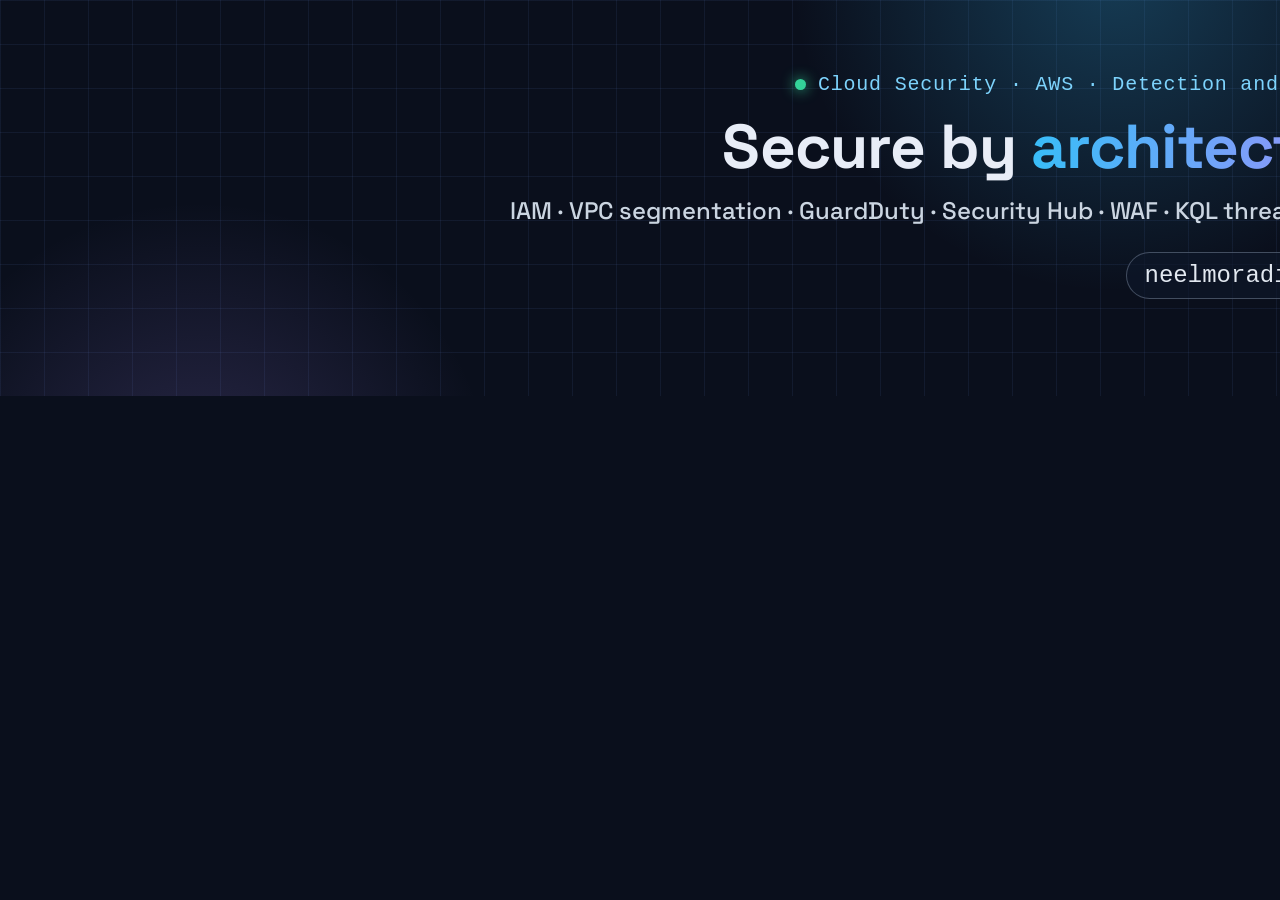
<file: banner.html>
<!doctype html><html><head><meta charset="utf-8"><style>
@font-face{font-family:SG;src:url(assets/fonts/space-grotesk-latin-700.woff2) format('woff2');font-weight:700}
@font-face{font-family:SG;src:url(assets/fonts/space-grotesk-latin-500.woff2) format('woff2');font-weight:500}
html,body{margin:0;width:1584px;height:396px;overflow:hidden}
body{background:#0a0f1c;color:#e8edf7;font-family:SG,system-ui,sans-serif;position:relative}
.grid{position:absolute;inset:0;background-image:linear-gradient(rgba(120,160,255,.08) 1px,transparent 1px),linear-gradient(90deg,rgba(120,160,255,.08) 1px,transparent 1px);background-size:44px 44px}
.g1{position:absolute;width:700px;height:700px;border-radius:50%;background:radial-gradient(circle,rgba(56,189,248,.26),transparent 65%);top:-380px;right:120px}
.g2{position:absolute;width:640px;height:640px;border-radius:50%;background:radial-gradient(circle,rgba(167,139,250,.20),transparent 65%);bottom:-420px;left:-120px}
.c{position:absolute;right:190px;top:0;bottom:0;display:flex;flex-direction:column;justify-content:center;align-items:flex-end;text-align:right}
.k{font:500 20px ui-monospace,Menlo,monospace;color:#7dd3fc;letter-spacing:.04em;margin:0}
.k i{display:inline-block;width:11px;height:11px;border-radius:50%;background:#34d399;margin-right:12px;box-shadow:0 0 14px #34d399}
h1{font-weight:700;font-size:62px;line-height:1.05;margin:18px 0 0;letter-spacing:-.015em}
h1 span{background:linear-gradient(90deg,#38bdf8,#a78bfa);-webkit-background-clip:text;color:transparent}
.t{font:500 24px SG;margin:16px 0 0;color:#cbd5e1}
.u{font:500 24px ui-monospace,Menlo,monospace;color:#e2e8f0;margin-top:26px;padding:9px 18px;border:1px solid rgba(148,163,184,.4);border-radius:999px;background:rgba(15,23,42,.65)}
</style></head><body><div class="grid"></div><div class="g1"></div><div class="g2"></div>
<div class="c"><p class="k"><i></i>Cloud Security · AWS · Detection and Response</p>
<h1>Secure by <span>architecture</span></h1>
<p class="t">IAM · VPC segmentation · GuardDuty · Security Hub · WAF · KQL threat hunting</p>
<p class="u">neelmoradiya.com</p></div></body></html>
</file>
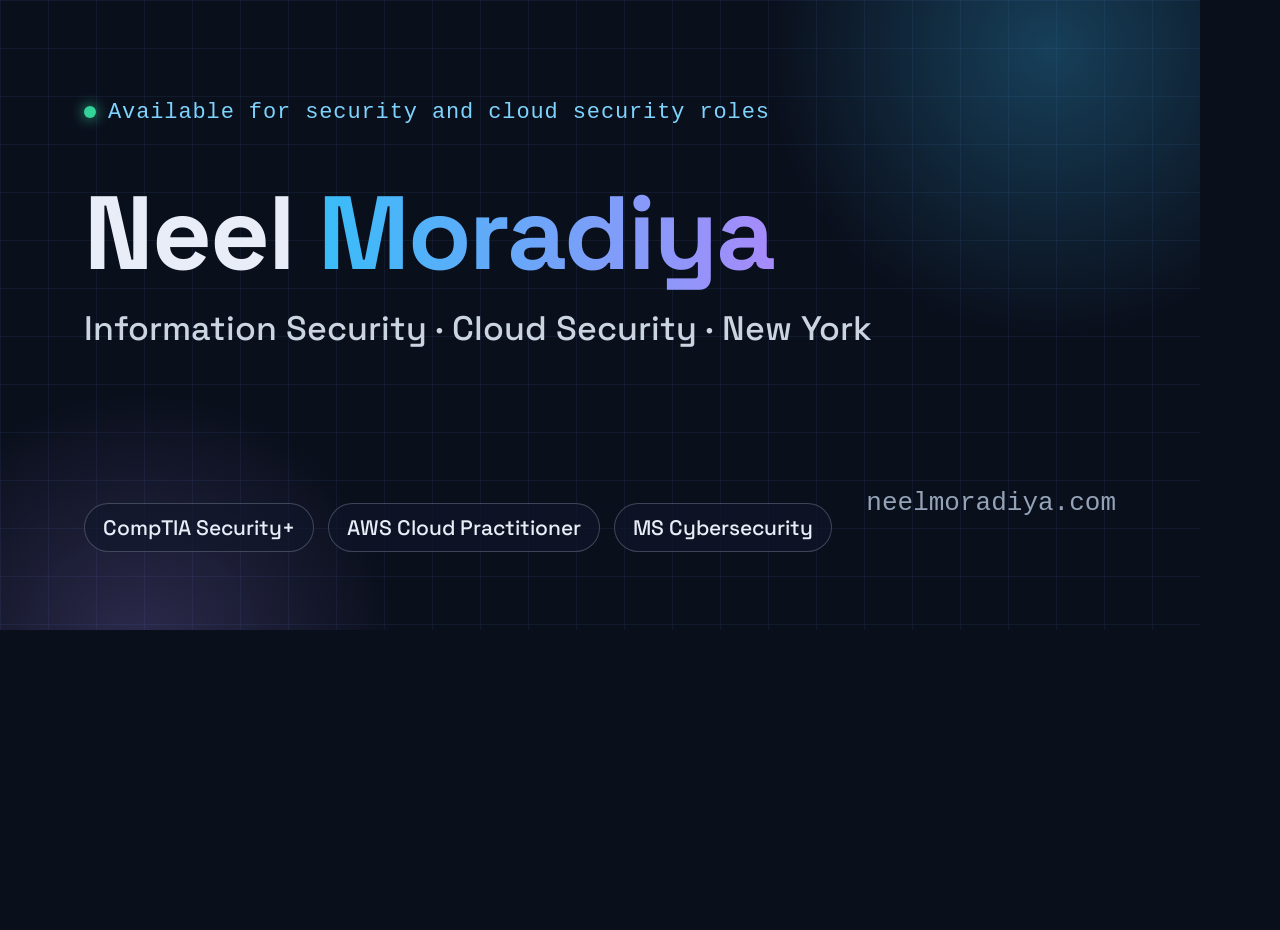
<file: og.html>
<!doctype html><html><head><meta charset="utf-8"><style>
@font-face{font-family:SG;src:url(assets/fonts/space-grotesk-latin-700.woff2) format('woff2');font-weight:700}
@font-face{font-family:SG;src:url(assets/fonts/space-grotesk-latin-500.woff2) format('woff2');font-weight:500}
html,body{margin:0;width:1200px;height:630px;overflow:hidden}
body{background:#0a0f1c;color:#e8edf7;font-family:SG,system-ui,sans-serif;position:relative}
.grid{position:absolute;inset:0;background-image:linear-gradient(rgba(120,160,255,.07) 1px,transparent 1px),linear-gradient(90deg,rgba(120,160,255,.07) 1px,transparent 1px);background-size:48px 48px}
.g1{position:absolute;width:620px;height:620px;border-radius:50%;background:radial-gradient(circle,rgba(56,189,248,.28),transparent 65%);top:-260px;right:-160px}
.g2{position:absolute;width:560px;height:560px;border-radius:50%;background:radial-gradient(circle,rgba(167,139,250,.22),transparent 65%);bottom:-300px;left:-140px}
.c{position:absolute;inset:0;padding:78px 84px;display:flex;flex-direction:column}
.k{font:500 22px ui-monospace,Menlo,monospace;color:#7dd3fc;letter-spacing:.04em}
.k i{display:inline-block;width:12px;height:12px;border-radius:50%;background:#34d399;margin-right:12px;box-shadow:0 0 14px #34d399}
h1{font-weight:700;font-size:104px;line-height:1;margin:34px 0 0;letter-spacing:-.02em}
h1 span{background:linear-gradient(90deg,#38bdf8,#a78bfa);-webkit-background-clip:text;color:transparent}
.t{font-weight:500;font-size:34px;margin-top:22px;color:#cbd5e1}
.p{margin-top:auto;display:flex;gap:14px}
.p b{font:500 21px SG;padding:10px 18px;border:1px solid rgba(148,163,184,.35);border-radius:999px;background:rgba(15,23,42,.6)}
.u{position:absolute;right:84px;bottom:86px;font:500 26px ui-monospace,Menlo,monospace;color:#94a3b8}
</style></head><body><div class="grid"></div><div class="g1"></div><div class="g2"></div>
<div class="c"><p class="k"><i></i>Available for security and cloud security roles</p>
<h1>Neel <span>Moradiya</span></h1>
<p class="t">Information Security · Cloud Security · New York</p>
<div class="p"><b>CompTIA Security+</b><b>AWS Cloud Practitioner</b><b>MS Cybersecurity</b></div></div>
<p class="u">neelmoradiya.com</p></body></html>
</file>
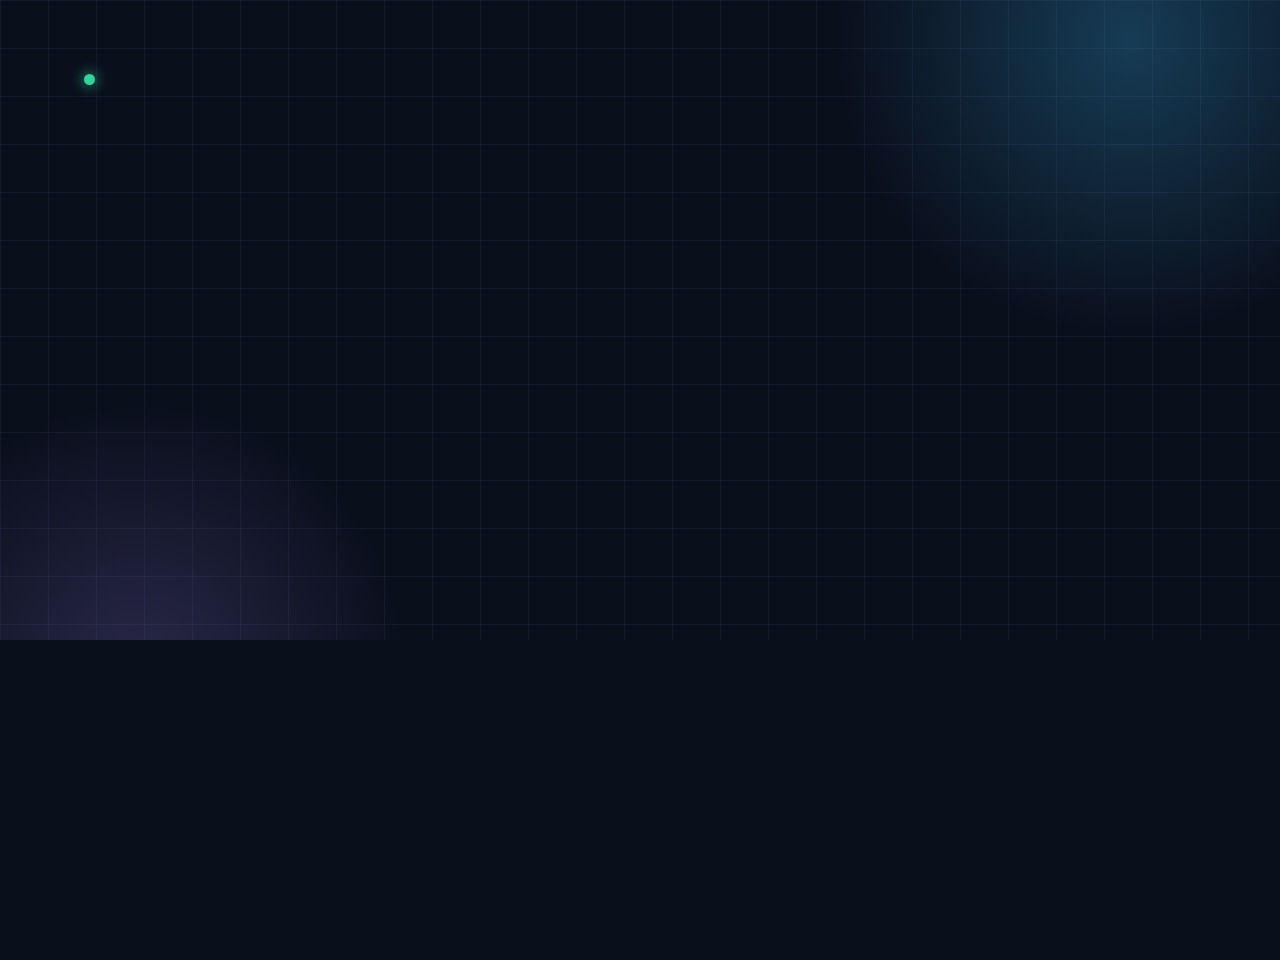
<file: cards/card.html>
<!doctype html><html><head><meta charset="utf-8"><title>Project card</title><style>
@font-face{font-family:SG;src:url(../assets/fonts/space-grotesk-latin-700.woff2) format('woff2');font-weight:700}
@font-face{font-family:SG;src:url(../assets/fonts/space-grotesk-latin-600.woff2) format('woff2');font-weight:600}
@font-face{font-family:SG;src:url(../assets/fonts/space-grotesk-latin-500.woff2) format('woff2');font-weight:500}
html,body{margin:0;width:1280px;height:640px;overflow:hidden}
body{background:#0a0f1c;color:#e8edf7;font-family:SG,system-ui,sans-serif;position:relative}
.grid{position:absolute;inset:0;background-image:linear-gradient(rgba(120,160,255,.07) 1px,transparent 1px),linear-gradient(90deg,rgba(120,160,255,.07) 1px,transparent 1px);background-size:48px 48px}
.g1{position:absolute;width:640px;height:640px;border-radius:50%;background:radial-gradient(circle,rgba(56,189,248,.26),transparent 65%);top:-280px;right:-170px}
.g2{position:absolute;width:580px;height:580px;border-radius:50%;background:radial-gradient(circle,rgba(167,139,250,.2),transparent 65%);bottom:-320px;left:-150px}
.c{position:absolute;inset:0;padding:70px 84px 64px;display:flex;flex-direction:column}
.k{margin:0;font:500 21px ui-monospace,Menlo,monospace;color:#7dd3fc;letter-spacing:.06em;text-transform:uppercase}
.k i{display:inline-block;width:11px;height:11px;border-radius:50%;background:#34d399;margin-right:14px;box-shadow:0 0 14px #34d399;vertical-align:2px}
h1{font-weight:700;font-size:84px;line-height:1.02;margin:26px 0 0;letter-spacing:-.025em;max-width:1000px}
h1 span{background:linear-gradient(90deg,#38bdf8,#a78bfa);-webkit-background-clip:text;color:transparent}
.t{font-weight:500;font-size:29px;line-height:1.35;margin:22px 0 0;color:#cbd5e1;max-width:940px}
.row{margin-top:auto;display:flex;align-items:flex-end;justify-content:space-between;gap:24px}
.chips{display:flex;flex-wrap:wrap;gap:12px;max-width:760px}
.chips b{font:500 20px SG;padding:9px 17px;border:1px solid rgba(148,163,184,.35);border-radius:999px;background:rgba(15,23,42,.65)}
.stats{display:flex;gap:44px}
.stats div{display:flex;flex-direction:column}
.stats strong{font:700 52px SG;line-height:1;background:linear-gradient(90deg,#38bdf8,#a78bfa);-webkit-background-clip:text;color:transparent}
.stats small{font:500 18px SG;color:#94a3b8;margin-top:8px}
.foot{position:absolute;left:84px;right:84px;top:0;display:flex;justify-content:flex-end;padding-top:70px;font:500 21px ui-monospace,Menlo,monospace;color:#94a3b8}
.flow{display:flex;align-items:center;gap:11px;margin-top:40px}
.flow b{white-space:nowrap;font:500 19px ui-monospace,Menlo,monospace;color:#e2e8f0;padding:11px 15px;border:1px solid rgba(56,189,248,.45);border-radius:12px;background:rgba(14,165,233,.08)}
.flow b:last-child{border-color:rgba(167,139,250,.6);background:rgba(167,139,250,.1)}
.flow em{font-style:normal;color:#7dd3fc;font-size:22px}
.chips.wide{max-width:1112px}
</style></head><body><div class="grid"></div><div class="g1"></div><div class="g2"></div>
<div class="foot" id="foot"></div>
<div class="c"><p class="k"><i></i><span id="kind"></span></p><h1 id="title"></h1><p class="t" id="sub"></p><div class="flow" id="flow"></div>
<div class="row"><div class="chips" id="chips"></div><div class="stats" id="stats"></div></div></div>
<script>
const P = {
  myportfolio: { flow: ['Visitor', 'CloudFront', 'OAC', 'Private S3'], kind: 'Live site · AWS · Terraform', title: 'Portfolio <span>Website</span>', sub: 'Private S3 behind CloudFront with Origin Access Control, strict security headers, and a CI pipeline that scans the Terraform.', chips: ['Terraform', 'CloudFront + OAC', 'CSP and HSTS', 'GitHub Actions', 'Checkov'], stats: [] },
  'securecart-aws-security-architecture': { flow: ['Internet', 'AWS WAF', 'ALB', 'Private app tier', 'Private RDS'], kind: 'AWS security lab', title: 'Secure<span>Cart</span>', sub: 'An intentionally insecure e-commerce stack rebuilt as a segmented, private AWS architecture.', chips: ['VPC', 'ALB', 'Private RDS', 'KMS', 'AWS WAF', 'Security groups'], stats: [] },
  'foody-woody-secure-aws-website': { flow: ['Visitor', 'AWS WAF', 'CloudFront', 'OAC', 'Private S3'], kind: 'AWS security lab', title: 'Foody <span>Woody</span>', sub: 'A static website served from a private S3 bucket through CloudFront, Origin Access Control, and AWS WAF.', chips: ['S3', 'CloudFront', 'OAC', 'AWS WAF', 'HTTPS only'], stats: [] },
  'threat-hunt-azuki-breach-saga': { flow: ['Phishing', 'Credential theft', 'Lateral movement', 'Exfiltration', 'Ransomware'], kind: 'Threat hunting lab', title: 'The Azuki <span>Breach Saga</span>', sub: 'A simulated eight-day ransomware intrusion, reconstructed end to end with KQL over endpoint telemetry.', chips: ['Defender for Endpoint', 'KQL', 'Log Analytics', 'MITRE ATT&CK'], stats: [['91', 'flags investigated'], ['27', 'ATT&CK techniques']] },
  'tor-threat-hunting-scenario': { flow: ['Silent install', 'Tor launch', 'Port 9001 relays', 'Device isolated'], kind: 'Threat hunting lab', title: 'Unauthorized <span>Tor Usage</span>', sub: 'A silent Tor Browser install traced across file, process, and network events, then the device was isolated.', chips: ['Defender for Endpoint', 'KQL', 'MITRE ATT&CK', 'Azure VM'], stats: [] },
  'vulnerability-management-program': { kind: 'Vulnerability management lab', title: 'Vulnerability <span>Management Program</span>', sub: 'Policy to remediation on Azure VMs: credentialed scans, prioritization, change control, and risk acceptance.', chips: ['Tenable', 'PowerShell', 'Azure', 'Risk management'], stats: [['80%', 'fewer findings'], ['100%', 'criticals fixed']] },
};
const id = new URLSearchParams(location.search).get('p'), d = P[id];
document.getElementById('kind').textContent = d.kind;
document.getElementById('title').innerHTML = d.title;
document.getElementById('sub').textContent = d.sub;
document.getElementById('foot').textContent = 'Neel Moradiya · neelmoradiya.com';
document.getElementById('chips').innerHTML = d.chips.map(c => '<b>' + c.replace(/&(?!amp;)/g, '&amp;') + '</b>').join('');
document.getElementById('flow').innerHTML = (d.flow || []).map(f => '<b>' + f + '</b>').join('<em>→</em>');
if (!d.stats.length) document.getElementById('chips').classList.add('wide');
document.getElementById('stats').innerHTML = d.stats.map(s => '<div><strong>' + s[0] + '</strong><small>' + s[1].replace(/&/g, '&amp;') + '</small></div>').join('');
</script></body></html>
</file>
